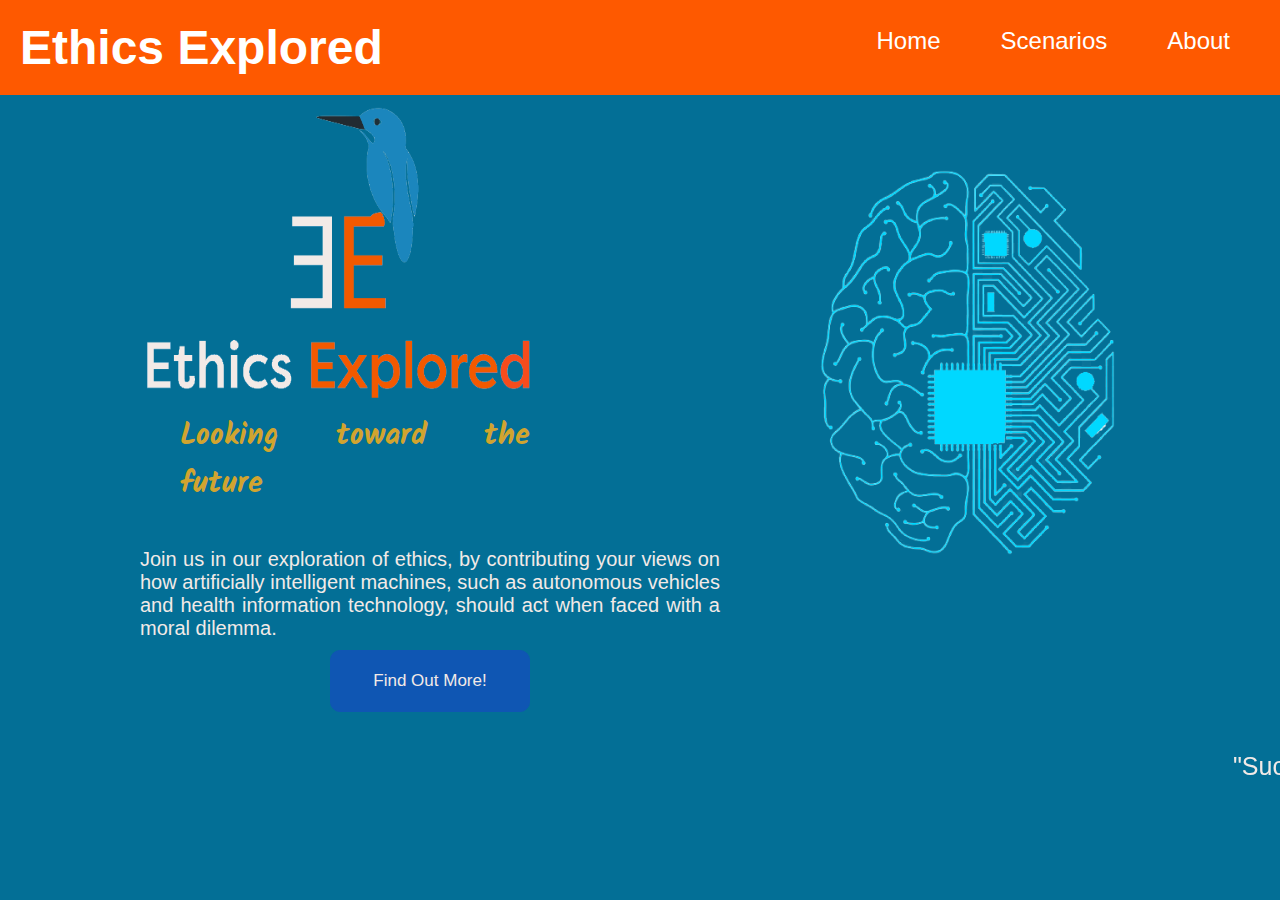
<file: EthicsGeneratorProject/index.html>
<!DOCTYPE html>
<html>
  <head>
    <title>Ethics Generator</title>
    <meta name="description" content="Ethics generator survey page" />
    <meta charset="utf-8" />
    <meta name="robots" content="index,follow" />
    <link rel="icon" href="2890562-artificialintelligence11_101977.ico" />
    <meta name="viewport" content="width=device.width, initial-scale=1" />
    <link rel="stylesheet" href="style.css" />
    <link rel="preconnect" href="https://fonts.gstatic.com" />
    <link rel="preconnect" href="https://fonts.gstatic.com" />
    <link
      href="https://fonts.googleapis.com/css2?family=Kalam&display=swap"
      rel="stylesheet"/>
  </head>
  <section>
  <body id="index-body">
    <header>
      <nav class="navigation-index">
        <a href="index.html"
          ><h1 id="title">Ethics Explored</h1></a
        >
        <ul>
          <li><a href="index.html">Home</a></li>
          <li><a href="scenarios.html">Scenarios</a></li>
          <li><a href="about.html">About</a></li>
        </ul>
        <div class="clear"></div>
      </nav>
    </header>
    <main>

      <section id="index-title">
        <!--<h1 id="index-heading">Exploring Ethics</h1>-->
        <img id="logo" src="Logo1.png" alt="logo" height="300" width="400">
        <h2 id="index-tagline">Looking toward the future</h2>
      </section>

<section id="index-info">
    <p id="index-content">
  Join us in our exploration of ethics, by contributing your views on
  how artificially intelligent machines, such as autonomous vehicles and
  health information technology, should act when faced with a moral
  dilemma.
</p>
<form action="scenarios.html">
  <button type="submit" id="index-button">Find Out More!</button>
</form>
</section>

<section>
  <div id="image-index">
    <img src="brain-removebg-preview.png" alt="AI brain" height="425" width="425" />
  </div>
</section>

<section id="quote">
  <marquee behavior="scrolling" direction="left" width="100%">
    "Success in creating AI would be the biggest event in human history. 
    Unfortunately, it might also be the last, unless we learn how to avoid the risks." -- Stephen Hawking

    “Self-driving cars are the natural extension of active safety and obviously something we should do.” --Elon Musk.

    “Once you trust a self-driving car with your life, you pretty much will trust Artificial Intelligence with anything.” -- Dave Waters.

    “Lets go invent tomorrow instead of worrying about what happened yesterday.” -- Steve Jobs.

    “When Henry Ford made cheap, reliable cars, people said ‘nah, what’s wrong with the horse?’
     That was a huge best he made, and it worked.” -- Elon Musk.
  </marquee>
</section>

    </main>
  </body>
</html>
</file>
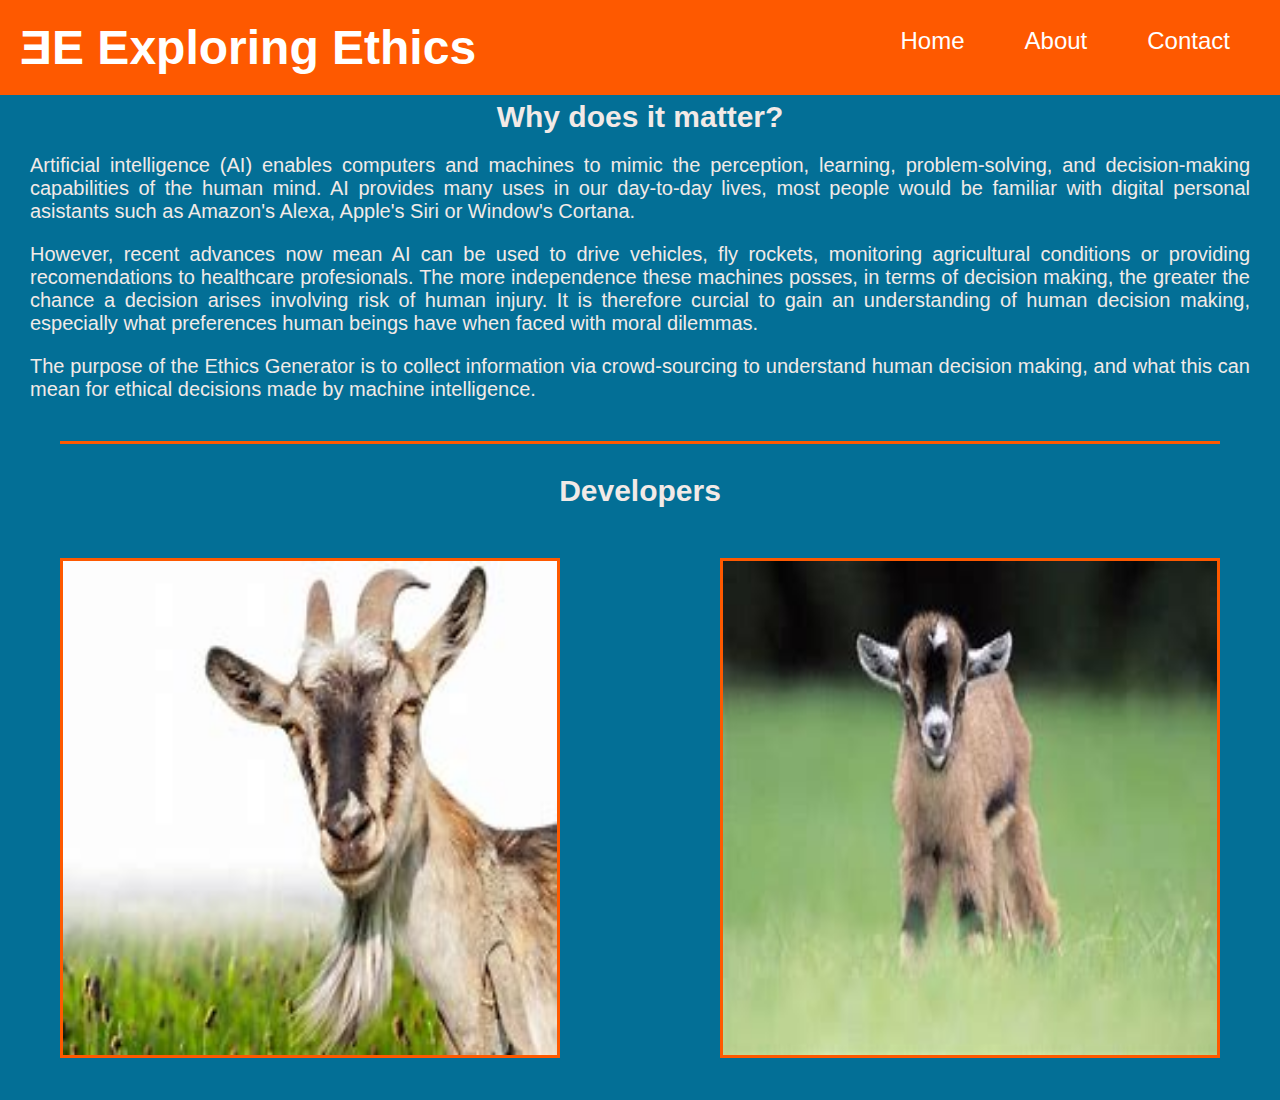
<file: about2.html>
<!DOCTYPE html>
<html>
  <head>
    <title>About the Ethics Generator</title>
    <link rel="icon" href="/2890562-artificialintelligence11_101977.ico" />
    <meta name="viewport" content="width=device.width, initial-scale=1" />
    <link rel="stylesheet" href="/style2.css" />   
    <link
      rel="stylesheet"
      href="https://cdnjs.cloudflare.com/ajax/libs/font-awesome/4.7.0/css/font-awesome.min.css"
    />
  </head>  
  <body id="about-body2">

    <header>
        <nav class="navigation-index">
          <a href="/index2.html"><h1 id="title">ƎE Exploring Ethics</h1></a>
          <ul>
            <li><a href="/index2.html">Home</a></li>
            <li><a href="/about2.html">About</a></li>
            <li><a href="/contacts.html">Contact</a></li>
          </ul>
          <div class="clear"></div>
        </nav>
      </header>

      <body>
        <main>

<section>
  <div>
    <h3 id="purpose">Why does it matter?</h3>
  <p class="purpose-p"> Artificial intelligence (AI) enables computers and machines to mimic the perception, learning, problem-solving, and decision-making capabilities of the human mind. AI provides many uses in our day-to-day lives, most people would be familiar with digital personal asistants such as Amazon's Alexa, Apple's Siri or Window's Cortana. </p>
  <p class="purpose-p">However, recent advances now mean AI can be used to drive vehicles, fly rockets, monitoring agricultural conditions or providing recomendations to healthcare profesionals. The more independence these machines posses, in terms of decision making, the greater the chance a decision arises involving risk of human injury. It is therefore curcial to gain an understanding of human decision making, especially what preferences human beings have when faced with moral dilemmas.</p>
  <p class="purpose-p"> The purpose of the Ethics Generator is to collect information via crowd-sourcing to understand human decision making, and what this can mean for ethical decisions made by machine intelligence.</p>
</div>
</section>

<section>
    <div>
        <div id="line"><h3 id="developers">Developers</h3></div>
    </div>
</section>

<section class="column-about-owen">
    <div class="container">
      <img src="/OwenProfile.jpg" class="aligncenter" width="494" height="494">
      <div class="overlay">
        <h3 class="about-content"> Owen Buckley BA(Hons), MSc</h3>
        <p class="about-info">
        Studied BA(Hons) Ancient, Medieval and Modern History at the University of Kent
        before studying MSc Computer Science also at the University of Kent. Having previously studied philosophy and ethics, Owen was passionate to get involved with a project to be able to analyse 
        the ethics involved in Artificial Intelligence.
        </p>
        <p class="about-contact-info"> 
            To contact Owen Buckley <br />
            Email: otb3@kent.ac.uk <br />
            <i class="fa fa-linkedin-square" style="color: rgb(0, 119, 181)">
              <a
                id="linkedin-link"
                href="https://www.linkedin.com/in/owen-buckley-172570213?lipi=urn%3Ali%3Apage%3Ad_flagship3_profile_view_base_contact_details%3BBtqH7g%2BFSi%2Bp%2BKiVY33PBQ%3D%3D"
                target="_blank"
                >LinkedIn profile</a
              ></i
            >
          </p>
      </div>      
      </div>
    </div>
  </section>

  <section class="column-about-luke"> 
    <div class="container">
      <img src="/Luke profile.jpg" class="aligncenter" width="494" height="494">
      <div class="overlay">
        <h3 class="about-content">Luke Somerville Ford BSc(Hons), MSc</h3>
        <p class="about-info"> 
          Studied BSc(Hons) Forensic Science at the University of Kent before going on to study MSc Computer
          Science at the University of Kent. Having previously studied ethics in forensic science, Luke was passionate to get involved with a project to be able to analyse 
          the ethics involved in Artificial Intelligence.
        </p>
        <p class="about-contact-info">
            To contact Luke Somerville Ford <br />
            Email: ls748@kent.ac.uk <br />
            <i class="fa fa-linkedin-square" style="color: rgb(0, 119, 181)">
              <a
                id="linkedin"
                href="https://www.linkedin.com/in/luke-somerville-ford/"
                target="_blank"
                >LinkedIn profile</a
              ></i
            >
          </p>
        </div>
    </div>
  </section>

        </main>
      </body>
</html>
</file>
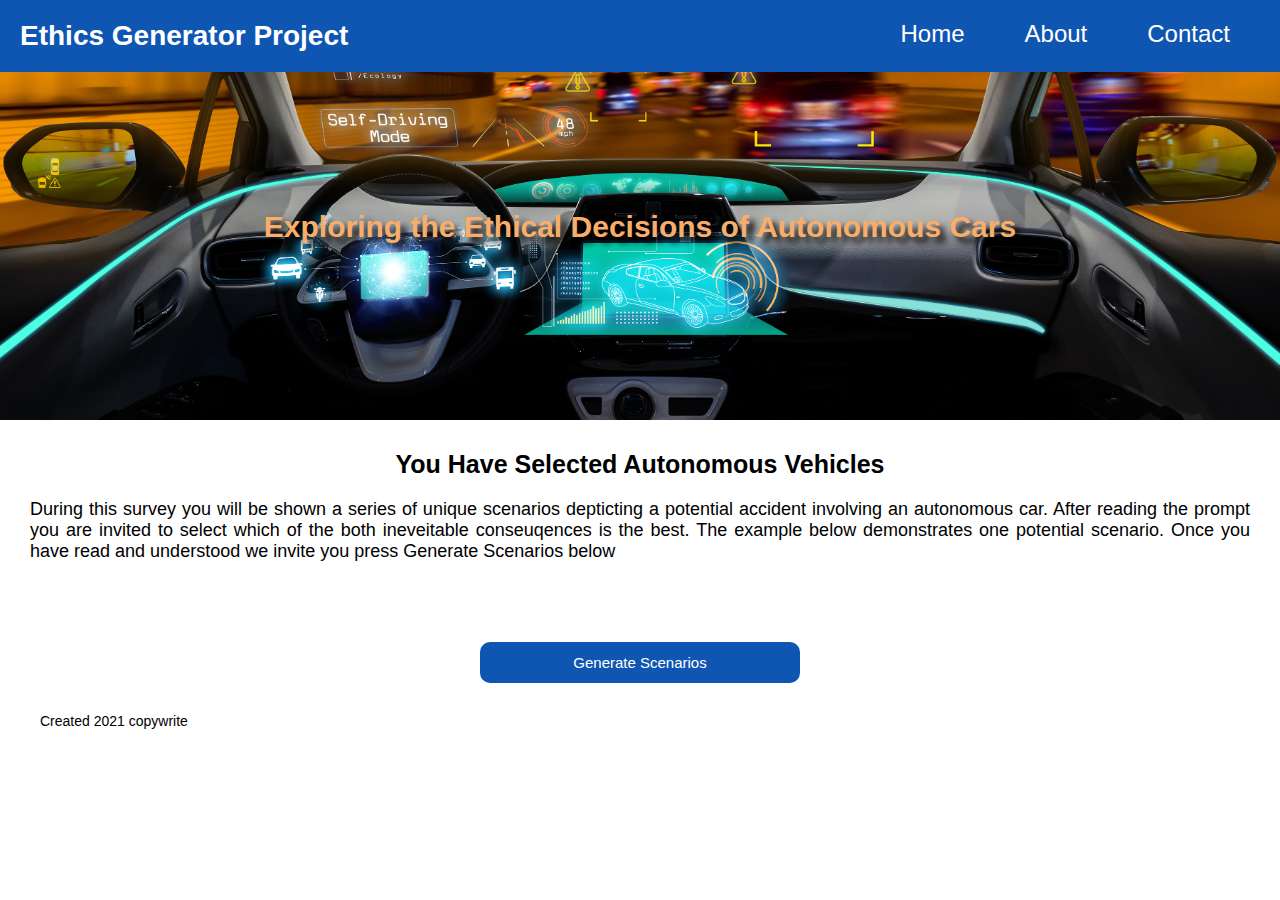
<file: car.html>
<!DOCTYPE html>
<html>
  <head>
    <title>Ethics Generator Autonomous Vehicles Survey</title>
    <meta
      name="description"
      content="Ethics generator autonomous vehicles survey page"
    />
    <meta charset="utf-8" />
    <meta name="robots" content="index,follow" />
    <link rel="icon" href="/2890562-artificialintelligence11_101977.ico" />
    <meta name="viewport" content="width=device.width, initial-scale=1" />
    <link rel="stylesheet" href="/style.css" />
  </head>

  <body>
    <header>
      <nav class="navigation">
        <a href="/index.html"><h1 id="title">Ethics Generator Project</h1></a>
        <ul>
          <li><a href="/index.html">Home</a></li>
          <li><a href="/about.html">About</a></li>
          <li><a href="/contacts.html">Contact</a></li>
        </ul>
        <div class="clear"></div>
      </nav>
    </header>

    <main>
      <section class="image-car">
        <h2>Exploring the Ethical Decisions of Autonomous Cars</h2>
      </section>
      <section class="content">
        <h3>You Have Selected Autonomous Vehicles</h3>
        <p>
          During this survey you will be shown a series of unique scenarios
          depticting a potential accident involving an autonomous car. After
          reading the prompt you are invited to select which of the both
          ineveitable conseuqences is the best. The example below demonstrates
          one potential scenario. Once you have read and understood we invite
          you press Generate Scenarios below
        </p>
      </section>
      <section class="car-form">
        <form action="/car.html">
          <button type="submit" value="car">Generate Scenarios</button>
        </form>
      </section>
    </main>

    <footer class="footer">
      <p id="footer">Created 2021 copywrite</p>
    </footer>
  </body>
</html>
</file>
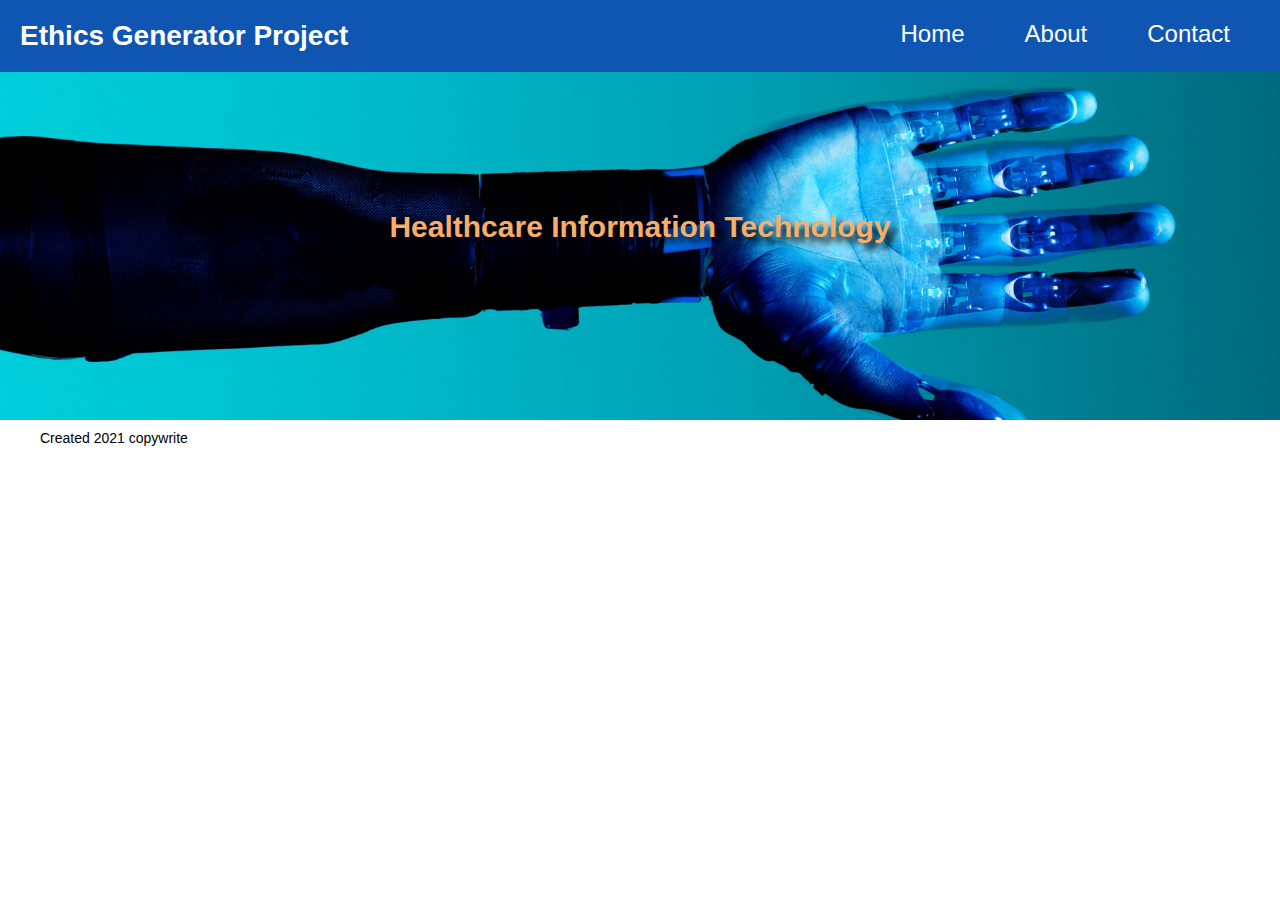
<file: cdss.html>
<!DOCTYPE html>
<html>
  <head>
    <title>Ethics Generator Health Information Technology Survey</title>
    <meta
      name="description"
      content="Ethics generator health information technology survey page"
    />
    <meta charset="utf-8" />
    <meta name="robots" content="index,follow" />
    <link rel="icon" href="/2890562-artificialintelligence11_101977.ico" />
    <meta name="viewport" content="width=device.width, initial-scale=1" />
    <link rel="stylesheet" href="/style.css" />
  </head>

  <body>
    <header>
      <nav class="navigation">
        <a href="/index.html"><h1 id="title">Ethics Generator Project</h1></a>
        <ul>
          <li><a href="/index.html">Home</a></li>
          <li><a href="/about.html">About</a></li>
          <li><a href="/contacts.html">Contact</a></li>
        </ul>
        <div class="clear"></div>
      </nav>
    </header>

    <main>
      <section class="image-cdss">
        <h2>Healthcare Information Technology</h2>
      </section>
    </main>

    <footer class="footer">
      <p id="footer">Created 2021 copywrite</p>
    </footer>
  </body>
</html>
</file>
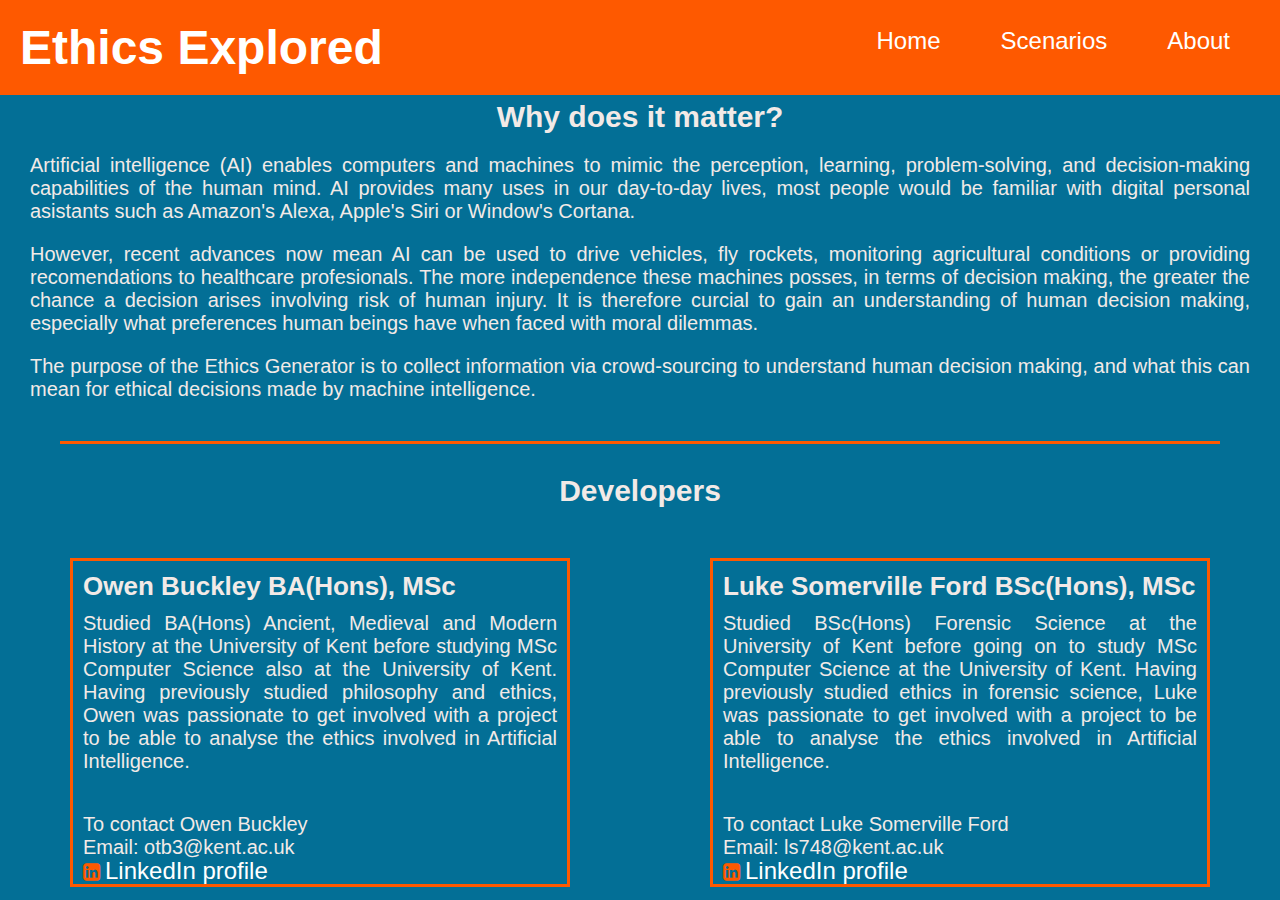
<file: EthicsGeneratorProject/about.html>
<!DOCTYPE html>
<html>
  <head>
    <title>About Us</title>
    <link rel="icon" href="2890562-artificialintelligence11_101977.ico" />
    <meta name="viewport" content="width=device.width, initial-scale=1" />
    <link rel="stylesheet" href="style.css" />   
    <link rel="icon" href="2890562-artificialintelligence11_101977.ico" />
    <link
      rel="stylesheet"
      href="https://cdnjs.cloudflare.com/ajax/libs/font-awesome/4.7.0/css/font-awesome.min.css"/>
  </head>  
  <body id="about-body">

    <header>
        <nav class="navigation-index">
          <a href="index.html"><h1 id="title">Ethics Explored</h1></a>
          <ul>
            <li><a href="index.html">Home</a></li>
            <li><a href="scenarios.html">Scenarios</a></li>
            <li><a href="about.html">About</a></li>
          </ul>
          <div class="clear"></div>
        </nav>
      </header>
      <body>
        <main>

<section>
  <div>
    <h3 id="purpose">Why does it matter?</h3>
    <p class="purpose-p"> Artificial intelligence (AI) enables computers and machines to mimic the perception, learning, problem-solving, and decision-making capabilities of the human mind. AI provides many uses in our day-to-day lives, most people would be familiar with digital personal asistants such as Amazon's Alexa, Apple's Siri or Window's Cortana. </p>
    <p class="purpose-p">However, recent advances now mean AI can be used to drive vehicles, fly rockets, monitoring agricultural conditions or providing recomendations to healthcare profesionals. The more independence these machines posses, in terms of decision making, the greater the chance a decision arises involving risk of human injury. It is therefore curcial to gain an understanding of human decision making, especially what preferences human beings have when faced with moral dilemmas.</p>
    <p class="purpose-p"> The purpose of the Ethics Generator is to collect information via crowd-sourcing to understand human decision making, and what this can mean for ethical decisions made by machine intelligence.</p>
  </div>
</section>

<section>
    <div>
        <div id="line-about"><h3 id="developers">Developers</h3></div>
    </div>
</section>

<section class="column-about-owen">
    <div class="container">
      <!--<img src="OwenProfile.jpg" class="aligncenter" width="494" height="494">-->
      <!--<div class="overlay">-->
        <h3 class="about-content"> Owen Buckley BA(Hons), MSc</h3>
        <p class="about-info">
        Studied BA(Hons) Ancient, Medieval and Modern History at the University of Kent
        before studying MSc Computer Science also at the University of Kent. Having previously studied philosophy and ethics, Owen was passionate to get involved with a project to be able to analyse 
        the ethics involved in Artificial Intelligence.
        </p>
        <p class="about-contact-info"> 
            To contact Owen Buckley <br/>
            Email: otb3@kent.ac.uk <br/>
            <i class="fa fa-linkedin-square" style="color: #fe5900">
              <a
                id="linkedin-link"
                href="https://www.linkedin.com/in/owen-buckley-172570213?lipi=urn%3Ali%3Apage%3Ad_flagship3_profile_view_base_contact_details%3BBtqH7g%2BFSi%2Bp%2BKiVY33PBQ%3D%3D"
                target="_blank">LinkedIn profile</a></i>
          </p>
      </div>      
      </div>
    </div>
  </section>

  <section class="column-about-luke"> 
    <div class="container">
      <!--<img src="Luke profile.jpg" class="aligncenter" width="494" height="494">-->
      <!--<div class="overlay">-->
        <h3 class="about-content">Luke Somerville Ford BSc(Hons), MSc</h3>
        <p class="about-info"> 
          Studied BSc(Hons) Forensic Science at the University of Kent before going on to study MSc Computer
          Science at the University of Kent. Having previously studied ethics in forensic science, Luke was passionate to get involved with a project to be able to analyse 
          the ethics involved in Artificial Intelligence.
        </p>
        <p class="about-contact-info">
            To contact Luke Somerville Ford <br />
            Email: ls748@kent.ac.uk <br />
            <i class="fa fa-linkedin-square" style="color: #fe5900">
              <a
                id="linkedin"
                href="https://www.linkedin.com/in/luke-somerville-ford/"
                target="_blank"
                >LinkedIn profile</a
              ></i
            >
          </p>
        </div>
    </div>
  </section>

        </main>
      </body>
</html>
</file>
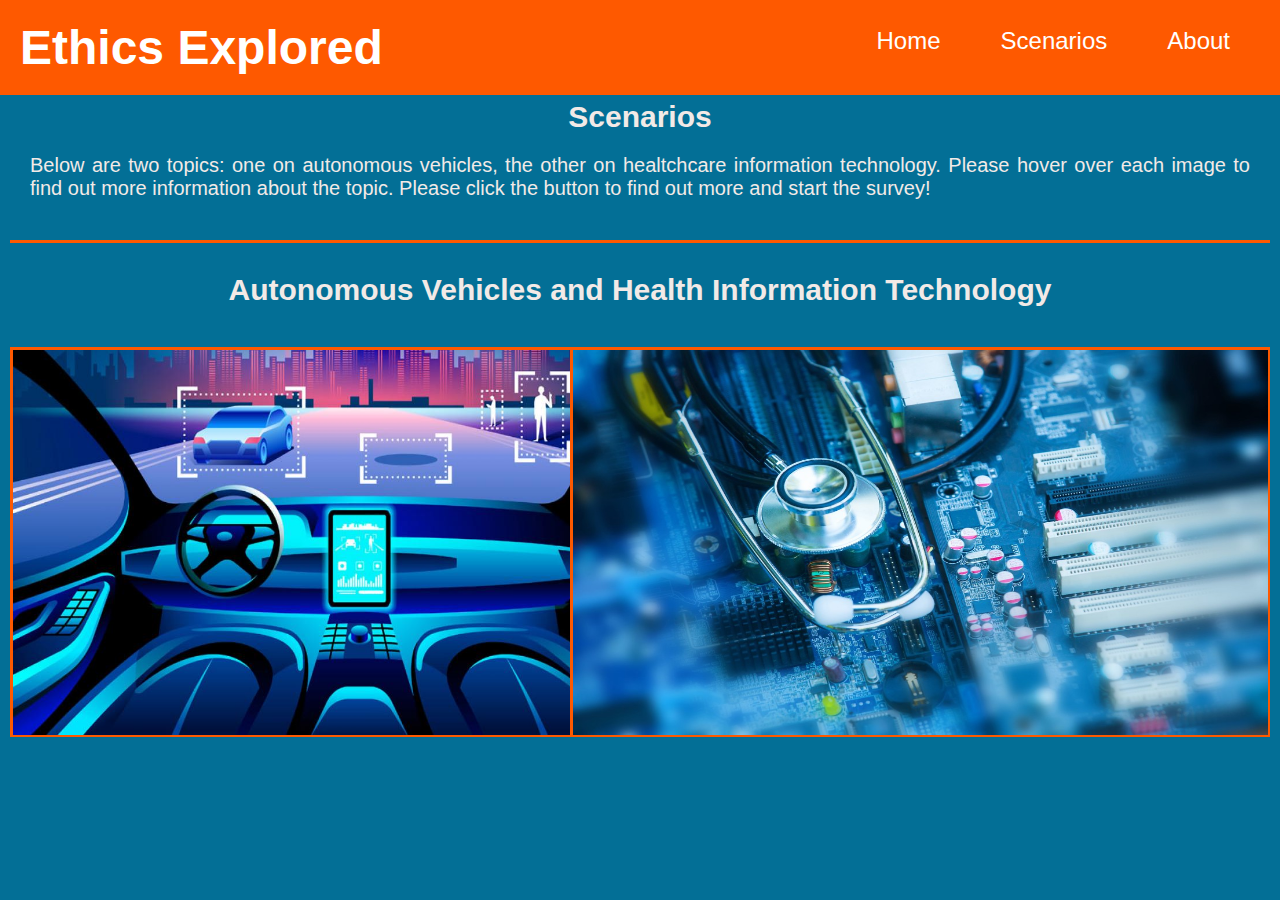
<file: EthicsGeneratorProject/scenarios.html>
<!DOCTYPE html>
<html>
  <head>
    <title>Ethics Generator Scenarios</title>
    <link rel="icon" href="/2890562-artificialintelligence11_101977.ico" />
    <meta name="viewport" content="width=device.width, initial-scale=1" />
    <link rel="icon" href="2890562-artificialintelligence11_101977.ico" />
    <link rel="stylesheet" href="style.css" />   
    <link
      rel="stylesheet"
      href="https://cdnjs.cloudflare.com/ajax/libs/font-awesome/4.7.0/css/font-awesome.min.css"/>
    <body id="scenario-body">

        <header>
            <nav class="navigation-index">
               <a href="index.html"><h1 id="title">Ethics Explored</h1></a>
              <!--<img src="Logo1.png" height="50" width="">-->
               <ul>
                <li><a href="index.html">Home</a></li>
          <li><a href="scenarios.html">Scenarios</a></li>
          <li><a href="about.html">About</a></li>
              </ul>
              <div class="clear"></div>
            </nav>
          </header>
  </head>  
  <main>
    <section>
        <div>
            <h3 id="purpose"> Scenarios </h3>
            <p class="purpose-p"> Below are two topics: one on autonomous vehicles, the other on healtchcare information technology. 
            Please hover over each image to find out more information about the topic. Please click the button to find out more and start the survey! </p>
        </div>
    </section>

    <section>
        <div>
            <div id="line"><h3 id="title-scenarios">Autonomous Vehicles and Health Information Technology</h3></div>
        </div>
    </section>

    <section class="column-about-cars">
      <div class="container">
        <img src="ai car.jpg" class="aligncenter" height="385" width ="695">
        <div class="overlay">
          <h3 class="about-content"> Autonomous Cars </h3>
          <h4 class ="quotations">If you recognize that self-driving cars are going to prevent car accidents, 
            AI will be responsible for reducing one of the leading causes of death in the world. --- Mark Zuckerberg. </h4>
            <br>
            <p class="about-info">Selecting this topic will provide you more information on autonomous vehicles, and allow you to answer ethical questions on the use of artificial intelligence for autonamous vehicles.
            </p>
            <form action="CarPath/likertbridge.php">
              <button type="submit" id="av-button">Find out more</button>
            </form>
            <br>
        </div>
      </div>
     </section>

     <section class="column-about-cdss">
      <div class="container">
        <img src="aihealth.jpg" class="aligncenter" height="385" width ="695">
        <div class="overlay">      
          <h3 class="about-content"> Health Information Technology </h3>
          <h4 class="quotations">We need to redefine the rules for data ownership and draft something like a digital constitution for European citizens across all industries
             <br>--- Jaana Sinipuro, Sitra</h4> <br>
            <p class="about-info">Selecting this topic will provide you more information on healthcare information technology, and allow you to answer ethical questions on the use of artificial intelligence for healthcare information technology.
            </p>
            <form method="GET" action="HITPath/likert.php" >
              <button type="submit" id="cdss-button">Find out more</button>
            </form>
        </div>
      </div>
     </section>
  

 </main>
</html>
</file>
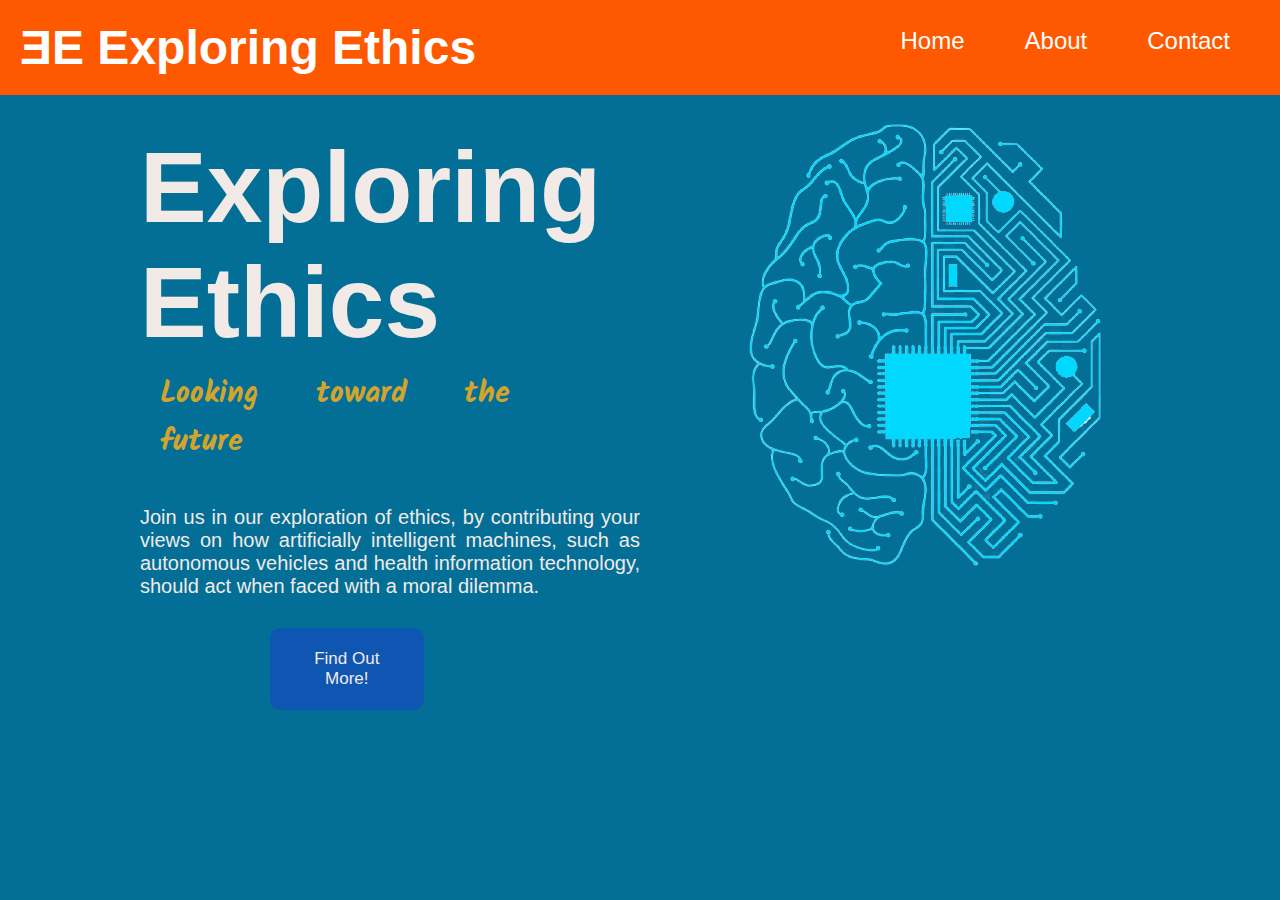
<file: NewSite/index2.html>
<!DOCTYPE html>
<html>
  <head>
    <title>Ethics Generator</title>
    <meta name="description" content="Ethics generator survey page" />
    <meta charset="utf-8" />
    <meta name="robots" content="index,follow" />
    <link rel="icon" href="/2890562-artificialintelligence11_101977.ico" />
    <meta name="viewport" content="width=device.width, initial-scale=1" />
    <link rel="stylesheet" href="/style2.css" />
    <link rel="preconnect" href="https://fonts.gstatic.com" />
    <link rel="preconnect" href="https://fonts.gstatic.com" />
    <link
      href="https://fonts.googleapis.com/css2?family=Kalam&display=swap"
      rel="stylesheet"
    />
  </head>
  <body id="body2">
    <header>
      <nav class="navigation-index">
        <a href="/index2.html"><h1 id="title">ƎE Exploring Ethics</h1></a>
        <ul>
          <li><a href="/index2.html">Home</a></li>
          <li><a href="/about2.html">About</a></li>
          <li><a href="/contacts.html">Contact</a></li>
        </ul>
        <div class="clear"></div>
      </nav>
    </header>
    <main>
      <section id="index-title">
        <h1 id="index-heading">Exploring Ethics</h1>
        <h2 id="index-tagline">Looking toward the future</h2>
        <p id="index-content">
          Join us in our exploration of ethics, by contributing your views on
          how artificially intelligent machines, such as autonomous vehicles and
          health information technology, should act when faced with a moral
          dilemma.
        </p>
        <form action="#">
          <button type="submit" id="index-button">Find Out More!</button>
        </form>
      </section>
      <section id="image-index">
        <img src="/brain-removebg-preview.png" alt="" />
      </section>
    </main>
  </body>
</html>
</file>
<file: EthicsGeneratorProject/style.css>
/* All */
* {
  font-family: Arial, Helvetica, sans-serif;
  margin: 0;
  padding: 0;
  box-sizing: border-box;
}

html,
body {
  min-height: 100%;
}

/* HTML */
html {
  font-size: 62.5%;
  text-align: justify;
}

/*Index2 Background*/
#index-body {
  background: #036f96;
  min-height: 100%;
}

#about-body {
  background: #036f96;
  min-height: 100%;
}

#scenario-body {
  background: #036f96;
  min-height: 100%;
}

/* Navigation Bar */
a {
  color: white;
  text-decoration: none;
  font-size: 2.4rem;
}

nav {
  background: #0f56b3;
  color: white;
  padding: 2rem;
  position: fixed;
  top: 0rem;
  width: 100%;
  z-index: 1;
  font-size: 3.25rem;
}

.navigation-contact {
  background: #0f56b3;
  color: white;
  padding: 2rem;
  position: fixed;
  top: 0rem;
  width: 100%;
}

nav h1 {
  float: left;
}

nav ul {
  float: right;
}

nav li {
  float: left;
  margin: 0rem 3rem;
  list-style: none;
}

.navigation-index {
  background: #fe5900;
  color: #f2eae7;
  padding: 2rem;
  position: fixed;
  top: 0rem;
  width: 100%;
}

.navigation-index li:hover {
  border-bottom: 3px solid #015353;
}

/*Index2 titles*/
#index-title {
  width: 40%;
  margin-top: 10rem;
  margin-left: 7rem;
  padding: 0rem;
  border: 0rem;
}

#index-heading {
  font-size: 10rem;
  margin-top: 7rem;
  margin-left: 7rem;
  color: #f2eae7;
  width: 30rem;
  border: 0rem;
}

#index-tagline {
  font-size: 3rem;
  margin-top: 1rem;
  margin-left: 11rem;
  padding: 0rem;
  color: #d1a42f;
  width: 35rem;
  font-family: "Kalam", cursive;
  border: 0rem;
}

/*Index2 side image*/
#image-index {
  position: absolute;
  top: 15rem;
  right: 10rem;
}

/*Index2 paragraph*/
#index-info {
  margin-top: 4rem;
  margin-left: 7rem;
  padding: 0rem;
  border: 0rem;
  width: 65rem;
}

#index-content {
  color: #f2eae7;
  justify-content: center;
  padding: 0rem;
  border: 0rem;
  font-size: 2rem;
  margin-bottom: 1rem;
  margin-left: 7rem;
}

/*Index2 button*/
#index-button {
  width: 20rem;
  padding: 2rem;
  background-color: #0f56b3;
  font-size: 1.7rem;
  color: #f2eae7;
  border-radius: 10px;
  border: 1px solid #0f56b3;
  text-align: center;
  margin-left: 40%;
}

#index-button:hover {
  cursor: pointer;
  background-color: #0d4691;
}

#quote {
  margin-top: 4rem;
  padding: 0rem;
  font-size: 2.5rem;
  color: #f2eae7;
}

#logo {
  margin-left: 7rem;
}

#purpose {
  font-size: 3rem;
  color: #f2eae7;
  text-align: center;
  margin-top: 10rem;
}

.purpose-p {
  margin-top: 2rem;
  font-size: 2rem;
  color: #f2eae7;
  justify-content: center;
  margin-left: 3rem;
  margin-right: 3rem;
}

#developers {
  font-size: 3rem;
  color: #f2eae7;
  text-align: center;
  margin-top: 3rem;
}

#title-scenarios {
  font-size: 3rem;
  color: #f2eae7;
  text-align: center;
  margin-top: 3rem;
}

#title-cdss {
  font-size: 3rem;
  color: #f2eae7;
  text-align: center;
  margin-top: 3rem;
  margin-bottom: 2rem;
}

#line {
  border-top: 0.3rem solid #fe5900;
  margin: 4rem 1rem;
}

#line-about {
  border-top: 0.3rem solid #fe5900;
  margin: 4rem 6rem;
}

/*About columns*/
.column-about-owen {
  width: 50rem;
  height: max-content;
  float: left;
  position: absolute;
  left: 6rem;
  border: 3px solid #fe5900;
  margin: 1rem;
  color: #f2eae7;
}
.column-about-cars {
  width: 70rem;
  height: 39rem;
  float: left;
  position: absolute;
  left: 1rem;
  border: 3px solid #fe5900;
  margin: 0;
  color: #f2eae7;
}
.quotations {
  font-size: 2rem;
  text-align: center;
  font-style: italic;
}
.column-about-cdss {
  width: 70em;
  height: 39rem;
  float: right;
  position: absolute;
  right: 1rem;
  border: 3px solid #fe5900;
  margin: 0rem;
  color: #f2eae7;
}

#cdss-button {
  width: 20rem;
  padding: 2rem;
  background-color: #0f56b3;
  font-size: 1.7rem;
  color: #f2eae7;
  border-radius: 10px;
  border: 1px solid #0f56b3;
  text-align: center;
  margin-left: 25rem;
}

#cdss-button:hover {
  cursor: pointer;
  background-color: #0d4691;
}

#av-button {
  width: 20rem;
  padding: 2rem;
  background-color: #0f56b3;
  font-size: 1.7rem;
  color: #f2eae7;
  border-radius: 10px;
  border: 1px solid #0f56b3;
  margin-left: 25rem;
}

#av-button:hover {
  cursor: pointer;
  background-color: #0d4691;
}

.column-about-luke {
  width: 50rem;
  height: max-content;
  float: right;
  position: absolute;
  right: 6rem;
  border: 3px solid #fe5900;
  margin: 1rem;
  color: #f2eae7;
}
.aligncenter {
  display: block;
  margin-left: auto;
  margin-right: auto;
  background-size: 50rem;
}
.alignright {
  position: absolute;
  right: 5rem;
}
.alignleft {
  position: absolute;
  left: 1rem;
}
.center {
  display: block;
  margin-left: auto;
  margin-right: auto;
  width: 50%;
}
.overlay {
  position: absolute;
  bottom: 100%;
  left: 0;
  right: 0;
  background-color: #fe5900;
  overflow: hidden;
  width: 100.2%;
  height: 0;
  transition: 0.5s ease;
}
.container:hover .overlay {
  bottom: 0;
  height: 100%;
}

.about-content {
  font-size: 2.6rem;
  margin-bottom: 1rem;
  color: #f2eae7;
  margin-left: 1rem;
  margin-top: 1rem;
}

.about-info {
  font-size: 2rem;
  color: #f2eae7;
  margin-bottom: 4rem;
  margin-left: 1rem;
  margin-right: 1rem;
}

.about-contact-info {
  font-size: 2rem;
  color: #f2eae7;
  margin-left: 1rem;
}

/* CDSS Page*/
#cdss-body {
  background: #036f96;
  min-height: 65rem;
}

/*CDSS Text*/
#description {
  font-size: 2rem;
  color: #f2eae7;
  margin: 2rem 3rem;
  justify-content: center;
}

/* CDSS Container */
#cdss-container {
  width: 70rem;
  height: max-content;
  border: 3px solid #fe5900;
  color: #f2eae7;
  margin-left: auto;
  margin-right: auto;
  margin: 0 auto;
  margin-bottom: 2rem;
}

.survey-paragraph {
  font-size: 2rem;
  color: #f2eae7;
  margin: 2rem 2rem;
  justify-content: center;
}

.start-button {
  width: 20rem;
  padding: 2rem;
  background-color: #0f56b3;
  font-size: 1.7rem;
  color: #f2eae7;
  border-radius: 10px;
  border: 1px solid #0f56b3;
  text-align: center;
  margin: 0 auto;
  margin-bottom: 1rem;
  display: flex;
  justify-content: center;
  margin-top: 2rem;
}

.start-button:hover {
  cursor: pointer;
  background-color: #0d4691;
}

/*Radio button*/
input[type="radio"] {
  margin-left: 2rem;
  margin-right: 2rem;
  float: left;
}

/*Radio button content*/
label {
  color: #f2eae7;
  font-size: 2rem;
  justify-content: center;
  margin-left: 3rem;
  margin-right: 1rem;
  display: block;
}

label:hover {
  color: #d1a42f;
  cursor: pointer;
}

input[type="radio"]:hover {
  color: #d1a42f;
  cursor: pointer;
}

input[type="radio"]:after {
  width: 1.5rem;
  height: 1.5rem;
  border-radius: 1.5rem;
  top: -0.2rem;
  left: -0.1rem;
  position: relative;
  background-color: #d1d3d1;
  content: "";
  display: inline-block;
  visibility: visible;
  border: 0.2rem solid white;
}

input[type="radio"]:checked:after {
  width: 1.5rem;
  height: 1.5rem;
  border-radius: 1.5rem;
  top: -0.2rem;
  left: -0.1rem;
  position: relative;
  background-color: #015353;
  content: "";
  display: inline-block;
  visibility: visible;
  border: 0.2rem solid white;
}

.scenario-option {
  margin-bottom: 1.5rem;
  margin-right: 2rem;
}

option {
  background-color: #d1d3d1;
  color: black;
  font-size: 1.5rem;
}

select {
  margin-left: 3rem;
  font-size: 1.5rem;
}

/*Confirm Choice Button*/
.confirm-button {
  width: 20rem;
  padding: 2rem;
  background-color: #0f56b3;
  font-size: 1.7rem;
  color: #f2eae7;
  border-radius: 10px;
  border: 1px solid #0f56b3;
  text-align: center;
  margin: 0 auto;
  margin-bottom: 1rem;
  display: flex;
  justify-content: center;
  margin-top: 2rem;
}

.confirm-button:hover {
  cursor: pointer;
  background-color: #0d4691;
}
</file>
<file: style2.css>
/* All */
* {
  font-family: Arial, Helvetica, sans-serif;
  margin: 0;
  padding: 0;
  box-sizing: border-box;
}

/* HTML */
html {
  font-size: 62.5%;
  text-align: justify;
}

/*Index2 Background*/
#body2 {
  background: #036f96;
  min-height: 80vh;
}

#about-body2 {
  background: #036f96;
  min-height: 100rem;
}

/* Navigation Bar */
a {
  color: white;
  text-decoration: none;
  font-size: 2.4rem;
}

nav {
  background: #0f56b3;
  color: white;
  padding: 2rem;
  position: fixed;
  top: 0rem;
  width: 100%;
  z-index: 1;
  font-size: 3.25rem;
}

.navigation-contact {
  background: #0f56b3;
  color: white;
  padding: 2rem;
  position: fixed;
  top: 0rem;
  width: 100%;
}

nav h1 {
  float: left;
}

nav ul {
  float: right;
}

nav li {
  float: left;
  margin: 0rem 3rem;
  list-style: none;
}

.navigation-index {
  background: #fe5900;
  color: #f2eae7;
  padding: 2rem;
  position: fixed;
  top: 0rem;
  width: 100%;
}

.navigation-index li:hover {
  border-bottom: 3px solid #015353;
}

/*Index2 titles*/
#index-title {
  width: 40%;
  margin-top: 13rem;
  margin-left: 7rem;
  padding: 0rem;
  border: 0rem;
}

#index-heading {
  font-size: 10rem;
  margin-top: 7rem;
  margin-left: 7rem;
  color: #f2eae7;
  width: 30rem;
  border: 0rem;
}

#index-tagline {
  font-size: 3rem;
  margin-top: 1rem;
  margin-left: 9rem;
  padding: 0rem;
  color: #d1a42f;
  width: 35rem;
  font-family: "Kalam", cursive;
  border: 0rem;
}

/*Index2 side image*/
#image-index {
  position: absolute;
  top: 10rem;
  right: 10rem;
}

/*Index2 paragraph*/
#index-content {
  width: 50rem;
  margin-top: 4rem;
  margin-left: 7rem;
  color: #f2eae7;
  justify-content: center;
  padding: 0rem;
  border: 0rem;
  font-size: 2rem;
}

/*Index2 button*/
#index-button {
  text-align: center;
  margin-left: 20rem;
  margin-top: 3rem;
  padding: 2rem;
  background-color: #0f56b3;
  width: 30%;
  font-size: 1.7rem;
  color: #f2eae7;
  border-radius: 10px;
  border: 1px solid #0f56b3;
}

#index-button:hover {
  cursor: pointer;
  background-color: #0d4691;
}

#purpose {
  font-size: 3rem;
  color: #f2eae7;
  text-align: center;
  margin-top: 10rem;
}

.purpose-p {
  margin-top: 2rem;
  font-size: 2rem;
  color: #f2eae7;
  justify-content: center;
  margin-left: 3rem;
  margin-right: 3rem;
}

#developers {
  font-size: 3rem;
  color: #f2eae7;
  text-align: center;
  margin-top: 3rem;
}

#line {
  border-top: 0.3rem solid #fe5900;
  margin: 4rem 6rem;
}

/*About columns*/
.column-about-owen {
  width: 50rem;
  height: 50rem;
  float: left;
  position: absolute;
  left: 5rem;
  border: 3px solid #fe5900;
  margin: 1rem;
  color: #f2eae7;
}
.column-about-luke {
  width: 50rem;
  height: 50rem;
  float: right;
  position: absolute;
  right: 5rem;
  border: 3px solid #fe5900;
  margin: 1rem;
  color: #f2eae7;
}
.aligncenter {
  display: block;
  margin-left: auto;
  margin-right: auto;
  background-size: 50rem;
}
.alignright {
  position: absolute;
  right: 5rem;
}
.overlay {
  position: absolute;
  bottom: 100%;
  left: 0;
  right: 0;
  background-color: #fe5900;
  overflow: hidden;
  width: 100%;
  height: 0;
  transition: 0.5s ease;
}
.container:hover .overlay {
  bottom: 0;
  height: 100%;
}

.about-content {
  font-size: 2rem;
  margin-bottom: 1rem;
  color: #f2eae7;
}

.about-info {
  font-size: 2rem;
  color: #f2eae7;
}

.about-contact-info {
  font-size: 2rem;
  color: #f2eae7;
  margin-top: 10 rem;
}
</file>
<file: style.css>
/* All */
* {
  font-family: Arial, Helvetica, sans-serif;
  margin: 0;
  padding: 0;
  box-sizing: border-box;
}

/* HTML */
html {
  font-size: 62.5%;
  text-align: justify;
}

/* Body */
body {
  background-color: white;
}

#about-body {
  height: 100rem;
}

/* Text */
h1 {
  font-size: 2.8rem;
}
/*h2:hover
 {
  letter-spacing: 0.5rem;
} */

h2 {
  font-size: 3rem;
  padding: 14rem;
  margin-top: 7rem;
}

h3 {
  font-size: 2.5rem;
  padding: 1rem;
  text-align: center;
  color: black;
}

.about-content {
  color: white;
}

#contact {
  margin-bottom: 4rem;
}

p {
  font-size: 1.8rem;
  padding: 1rem;
  text-align: justify;
  margin-bottom: auto;
  justify-content: center;
}

#gender {
  font-size: 1.8rem;
}

/* Clear */
.clear {
  clear: both;
}

/* Button */
button {
  margin: 5rem;
  padding: 1rem 2rem;
  background: #0f56b3;
  color: white;
  border: 0.2rem solid #0f56b3;
  border-radius: 1rem;
  font-size: 1.5rem;
}

button:hover {
  background: #083674;
  /*padding: 1.5rem 3rem*/
  cursor: pointer;
}

/* Paragraphs */
.content {
  padding: 2rem;
  font-size: 1.8rem;
}

#description {
  text-align: justify;
  margin: 2rem;
  padding: 1rem;
}

#developers {
  margin-bottom: 2rem;
  color: #0f56b3;
}

#hr {
  border-top: 0.3rem solid #0f56b3;
  margin: 0rem 6rem;
}

#linkedin {
  color: black;
  font-size: 2rem;
  font-family: Arial, Helvetica, sans-serif;
}

#linkedin-link {
  color: black;
  font-size: 2rem;
  font-family: Arial, Helvetica, sans-serif;
}

/* Form */
.form {
  font-size: 1.5rem;
  border: 0.3rem solid #0f56b3;
  margin: 10rem;
  text-align: center;
}

form input,
form label,
form textarea,
form option {
  display: block;
  font-size: 2rem;
  margin-top: 1rem;
}

form input,
form textarea,
form option {
  margin: auto;
  width: 50%;
}

form button {
  margin-bottom: 2rem;
  width: 50%;
}
/* Footer */
#footer {
  font-size: 1.4rem;
  margin-left: 3rem;
}

.index-form {
  width: 50%;
  text-align: center;
  margin: auto;
}
.car-form {
  width: 50%;
  text-align: center;
  margin: auto;
  color: #0f56b3;
}

#footer-about {
  margin-top: 30rem;
  font-size: 1.4rem;
}

/* Image */
.image {
  background-image: url("/pexels-guillaume-meurice-3363556.jpg");
  height: 35rem;
  background-size: cover;
  background-position-x: 50%;
  background-position-y: 67%;
  text-align: center;
  color: whitesmoke;
  text-shadow: 6px 6px 6px black;
}

.image-contact {
  background-image: url("/pexels-guillaume-meurice-3363556.jpg");
  height: 35rem;
  background-size: cover;
  background-position-x: 50%;
  background-position-y: 67%;
  text-align: center;
  color: whitesmoke;
  text-shadow: 6px 6px 6px black;
}
.image-car {
  background-image: url("/AutonomousCar.jpg");
  height: 35rem;
  background-size: cover;
  background-position-x: 50%;
  background-position-y: 67%;
  text-align: center;
  color: #f8ad69;
  text-shadow: 6px 6px 6px black;
}

.image-cdss {
  background-image: url("/pexels-thisisengineering-3913025.jpg");
  height: 35rem;
  background-size: cover;
  background-position-x: 50%;
  background-position-y: 50%;
  text-align: center;
  color: #f8ad69;
  text-shadow: 6px 6px 6px black;
}
/* Navigation Bar */
a {
  color: white;
  text-decoration: none;
  font-size: 2.4rem;
}

/*original color: #0dacb4 */
nav {
  background: #0f56b3;
  color: white;
  padding: 2rem;
  position: fixed;
  top: 0rem;
  width: 100%;
  z-index: 1;
}

.navigation-contact {
  background: #0f56b3;
  color: white;
  padding: 2rem;
  position: fixed;
  top: 0rem;
  width: 100%;
}

nav h1 {
  float: left;
}

nav ul {
  float: right;
}

nav li {
  float: left;
  margin: 0rem 3rem;
  list-style: none;
}

/*nav li:hover {
  background: rgba(230, 230, 230, 0.397);
}*/

/* Float Columns */
.column-about-owen {
  width: 50rem;
  height: 23rem;
  float: left;
  position: absolute;
  left: 5rem;
  border: 3px solid #0f56b3;
  margin: 1rem;
  color: white;
}
.column-about-luke {
  width: 50rem;
  height: 23rem;
  float: right;
  position: absolute;
  right: 5rem;
  border: 3px solid #0f56b3;
  margin: 1rem;
  color: white;
}
.aligncenter {
  display: block;
  margin-left: auto;
  margin-right: auto;
  width: 50%;
  background-size: 50rem;
}
.alignright {
  position: absolute;
  right: 5rem;
}
.overlay {
  position: absolute;
  bottom: 100%;
  left: 0;
  right: 0;
  background-color: #0f56b3;
  overflow: hidden;
  width: 100%;
  height: 0;
  transition: 0.5s ease;
}
.container:hover .overlay {
  bottom: 0;
  height: 100%;
}

.column-contact-owen {
  width: 35rem;
  float: left;
  position: absolute;
  left: 5rem;
  border: 3px solid #0f56b3;
  height: 10rem;
  margin-bottom: 2rem;
  padding: 0rem;
  margin-left: 5rem;
}

.column-contact-luke {
  width: 35rem;
  float: right;
  position: absolute;
  right: 5rem;
  border: 3px solid #0f56b3;
  height: 10rem;
  padding: 0rem;
  margin-bottom: 2rem;
  margin-right: 5rem;
}

/*Index take 2*/
#index2 {
  background: #036f96;
  min-height: 80vh;
}

#index-title {
  width: 40%;
  margin-top: 13rem;
  margin-left: 7rem;
  padding: 0rem;
  border: 0rem;
}

#index-heading {
  font-size: 10rem;
  margin-top: 7rem;
  margin-left: 7rem;
  color: #f2eae7;
  width: 30rem;
  border: 0rem;
}

#index-tagline {
  font-size: 3rem;
  margin-top: 1rem;
  margin-left: 9rem;
  padding: 0rem;
  color: #d1a42f;
  width: 35rem;
  font-family: "Kalam", cursive;
  border: 0rem;
}

#image-index {
  position: absolute;
  top: 10rem;
  right: 10rem;
}

.navigation-index {
  background: #fe5900;
  color: #f2eae7;
  padding: 2rem;
  position: fixed;
  top: 0rem;
  width: 100%;
}

#index-content {
  width: 50rem;
  margin-top: 5rem;
  margin-left: 7rem;
  color: #f2eae7;
  justify-content: center;
  padding: 0rem;
  border: 0rem;
}

#index-button {
  text-align: center;
  /*margin-left: 15rem;
  margin-top: 5rem;*/
  margin: auto;
  display: block;
  margin-top: 3rem;
  color: #f2eae7;
}

.navigation-index li:hover {
  border-bottom: 3px solid #015353;
}
</file>
